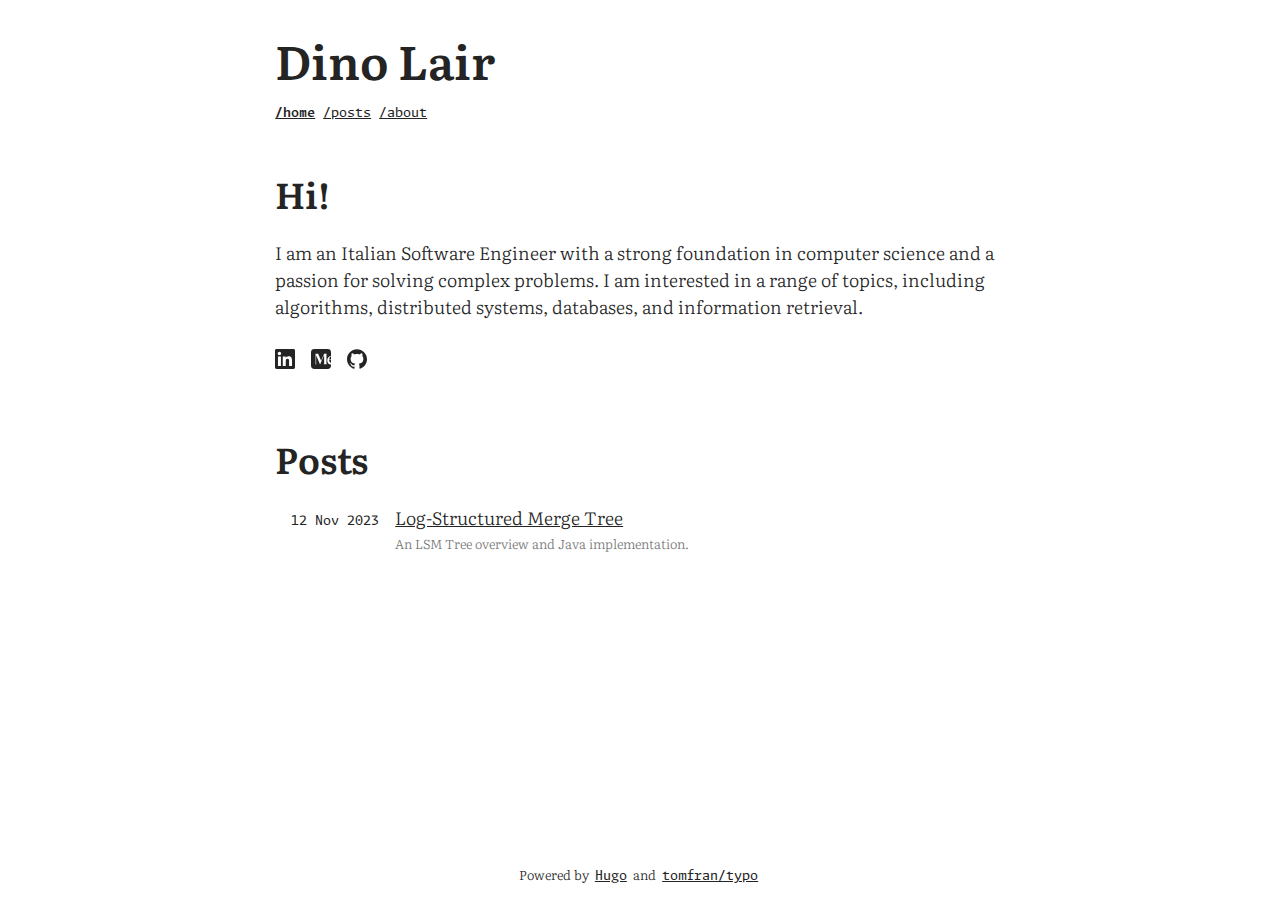
<file: index.html>
<!DOCTYPE html>
<html lang="en-us"
  dir="ltr">

<head>
	<meta name="generator" content="Hugo 0.145.0">
  <meta charset="utf-8">
<meta name="viewport" content="width=device-width">



<link rel="icon" type="image/ico" href="https://example.org//favicon.ico">
<link rel="icon" type="image/png" sizes="16x16" href="https://example.org//favicon-16x16.png">
<link rel="icon" type="image/png" sizes="32x32" href="https://example.org//favicon-32x32.png">
<link rel="icon" type="image/png" sizes="192x192" href="https://example.org//android-chrome-192x192.png">
<link rel="apple-touch-icon" sizes="180x180" href="https://example.org//apple-touch-icon.png">

<link rel="alternate" type="application/rss+xml" href="https://example.org/index.xml" title="Dino Lair">
<meta name="description" content="A Tech Blog"/>



<title>
    
    Dino Lair
    
</title>

<link rel="canonical" href="https://example.org/"/>

<meta property="og:url" content="https://example.org/">
  <meta property="og:site_name" content="Dino Lair">
  <meta property="og:title" content="Home">
  <meta property="og:description" content="A Tech Blog">
  <meta property="og:locale" content="en_us">
  <meta property="og:type" content="website">













<link rel="stylesheet" href="/assets/combined.min.0736bb2137593512e0d123d8e91bbd723a0deb151f80afd09b6777ede3747b17.css" media="all">




      <script async src="https://www.googletagmanager.com/gtag/js?id=G-xxxxxxxxx"></script>
      <script>
        var doNotTrack = false;
        if ( false ) {
          var dnt = (navigator.doNotTrack || window.doNotTrack || navigator.msDoNotTrack);
          var doNotTrack = (dnt == "1" || dnt == "yes");
        }
        if (!doNotTrack) {
          window.dataLayer = window.dataLayer || [];
          function gtag(){dataLayer.push(arguments);}
          gtag('js', new Date());
          gtag('config', 'G-xxxxxxxxx');
        }
      </script>





</head>







<body class="auto">

  <div class="content">
    <header>
      

<div class="header">

    

    <h1 class="header-title">
        <a href="https://example.org/">Dino Lair</a>
    </h1>

    <div class="flex">
        

        
        
      
        <p class="small  bold ">
            <a href="/" >
                /home
            </a>
        </p>
        
      
        <p class="small ">
            <a href="/posts" >
                /posts
            </a>
        </p>
        
      
        <p class="small ">
            <a href="/about" >
                /about
            </a>
        </p>
        
        
    </div>

    

</div>

    </header>

    <main class="main">
      






<div class="intro">
    
    <h1>Hi!</h1>
    

    
    <p>I am an Italian Software Engineer with a strong foundation in computer science and a passion for solving complex problems.
I am interested in a range of topics, including algorithms, distributed systems, databases, and information retrieval.</p>
    
</div>





<div class="social-icons">
    <a href="https://www.linkedin.com/in/user/" target="_blank"
        rel="noopener noreferrer me"
        title="Linkedin">
        <svg role="img" fill="currentColor" viewBox="0 0 24 24" xmlns="http://www.w3.org/2000/svg"><title>LinkedIn</title><path d="M20.447 20.452h-3.554v-5.569c0-1.328-.027-3.037-1.852-3.037-1.853 0-2.136 1.445-2.136 2.939v5.667H9.351V9h3.414v1.561h.046c.477-.9 1.637-1.85 3.37-1.85 3.601 0 4.267 2.37 4.267 5.455v6.286zM5.337 7.433c-1.144 0-2.063-.926-2.063-2.065 0-1.138.92-2.063 2.063-2.063 1.14 0 2.064.925 2.064 2.063 0 1.139-.925 2.065-2.064 2.065zm1.782 13.019H3.555V9h3.564v11.452zM22.225 0H1.771C.792 0 0 .774 0 1.729v20.542C0 23.227.792 24 1.771 24h20.451C23.2 24 24 23.227 24 22.271V1.729C24 .774 23.2 0 22.222 0h.003z"/></svg>
    </a>
    <a href="https://medium.com/@user" target="_blank"
        rel="noopener noreferrer me"
        title="Medium">
        <svg role="img" fill="currentColor" viewBox="0 0 24 24" xmlns="http://www.w3.org/2000/svg"><title>Medium</title><path d="M4.21 0A4.201 4.201 0 0 0 0 4.21v15.58A4.201 4.201 0 0 0 4.21 24h15.58A4.201 4.201 0 0 0 24 19.79v-1.093c-.137.013-.278.02-.422.02-2.577 0-4.027-2.146-4.09-4.832a7.592 7.592 0 0 1 .022-.708c.093-1.186.475-2.241 1.105-3.022a3.885 3.885 0 0 1 1.395-1.1c.468-.237 1.127-.367 1.664-.367h.023c.101 0 .202.004.303.01V4.211A4.201 4.201 0 0 0 19.79 0Zm.198 5.583h4.165l3.588 8.435 3.59-8.435h3.864v.146l-.019.004c-.705.16-1.063.397-1.063 1.254h-.003l.003 10.274c.06.676.424.885 1.063 1.03l.02.004v.145h-4.923v-.145l.019-.005c.639-.144.994-.353 1.054-1.03V7.267l-4.745 11.15h-.261L6.15 7.569v9.445c0 .857.358 1.094 1.063 1.253l.02.004v.147H4.405v-.147l.019-.004c.705-.16 1.065-.397 1.065-1.253V6.987c0-.857-.358-1.094-1.064-1.254l-.018-.004zm19.25 3.668c-1.086.023-1.733 1.323-1.813 3.124H24V9.298a1.378 1.378 0 0 0-.342-.047Zm-1.862 3.632c-.1 1.756.86 3.239 2.204 3.634v-3.634z"/></svg>
    </a>
    <a href="https://github.com/user" target="_blank"
        rel="noopener noreferrer me"
        title="Github">
        <svg role="img" fill="currentColor" viewBox="0 0 24 24" xmlns="http://www.w3.org/2000/svg"><title>GitHub</title><path d="M12 .297c-6.63 0-12 5.373-12 12 0 5.303 3.438 9.8 8.205 11.385.6.113.82-.258.82-.577 0-.285-.01-1.04-.015-2.04-3.338.724-4.042-1.61-4.042-1.61C4.422 18.07 3.633 17.7 3.633 17.7c-1.087-.744.084-.729.084-.729 1.205.084 1.838 1.236 1.838 1.236 1.07 1.835 2.809 1.305 3.495.998.108-.776.417-1.305.76-1.605-2.665-.3-5.466-1.332-5.466-5.93 0-1.31.465-2.38 1.235-3.22-.135-.303-.54-1.523.105-3.176 0 0 1.005-.322 3.3 1.23.96-.267 1.98-.399 3-.405 1.02.006 2.04.138 3 .405 2.28-1.552 3.285-1.23 3.285-1.23.645 1.653.24 2.873.12 3.176.765.84 1.23 1.91 1.23 3.22 0 4.61-2.805 5.625-5.475 5.92.42.36.81 1.096.81 2.22 0 1.606-.015 2.896-.015 3.286 0 .315.21.69.825.57C20.565 22.092 24 17.592 24 12.297c0-6.627-5.373-12-12-12"/></svg>
    </a>
</div>






<div class="list-container">
    
    <h1> Posts </h1>
    

    

    
    
    
    

    

    
    <div class="post-line">

    
    
    
    

    <p class="line-date">12 Nov 2023 </p>

    <div>
        <p class="line-title">
            <a href="/posts/lsm-tree/">
                Log-Structured Merge Tree
            </a>
        </p>

        
        <p class="line-summary"> An LSM Tree overview and Java implementation. </p>
        
    </div>
</div>
    

    

    
</div>


    </main>
  </div>

  <footer>
    

    
    <p>Powered by
        <a href="https://gohugo.io/">Hugo</a>
        and
        <a href="https://github.com/tomfran/typo">tomfran/typo</a>
    </p>
    
    
    


  </footer>

  

</body>

<script src="/js/theme-switch.js"></script>
<script defer src="/js/copy-code.js"></script>
</html>
</file>
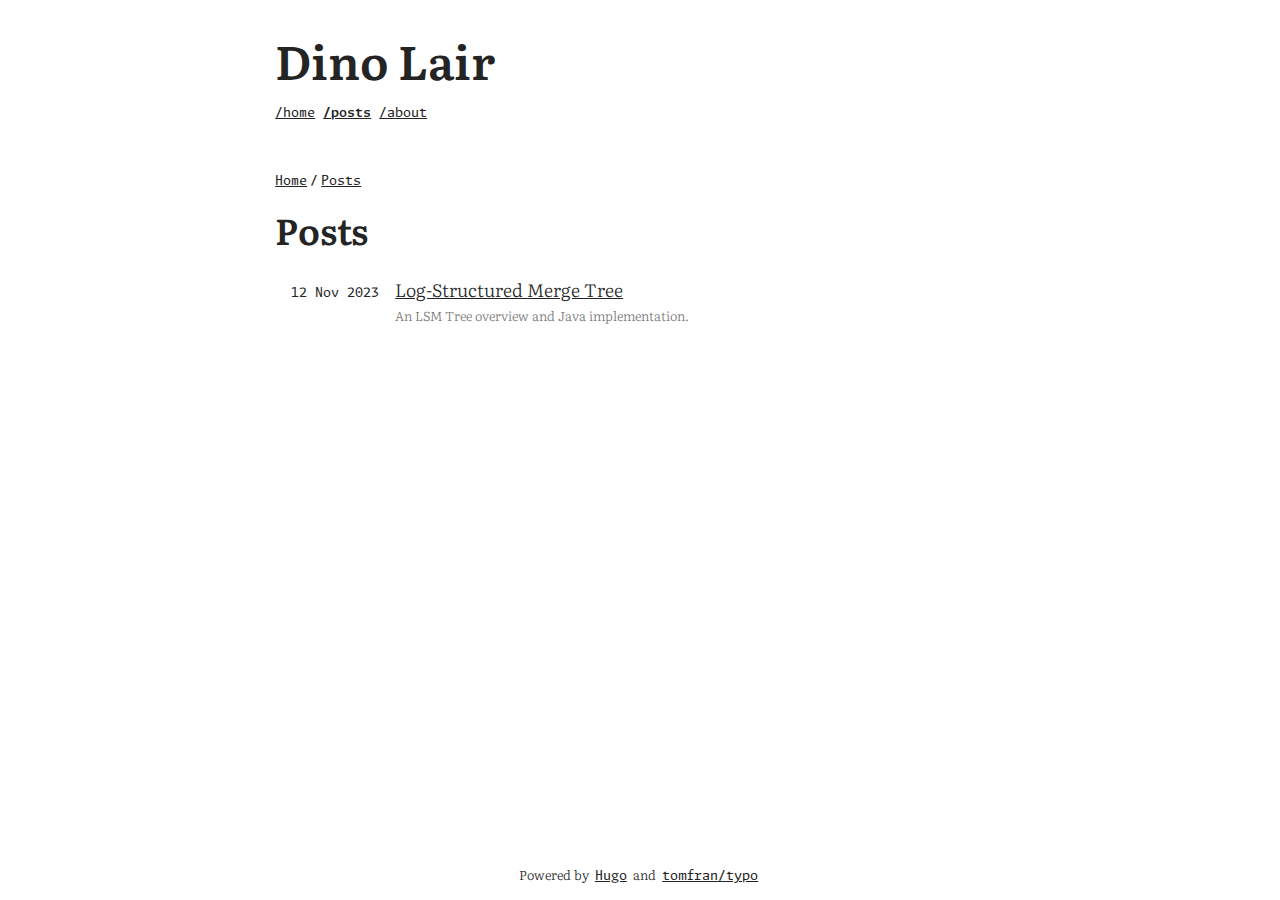
<file: posts/index.html>
<!DOCTYPE html>
<html lang="en-us"
  dir="ltr">

<head>
  <meta charset="utf-8">
<meta name="viewport" content="width=device-width">



<link rel="icon" type="image/ico" href="https://example.org//favicon.ico">
<link rel="icon" type="image/png" sizes="16x16" href="https://example.org//favicon-16x16.png">
<link rel="icon" type="image/png" sizes="32x32" href="https://example.org//favicon-32x32.png">
<link rel="icon" type="image/png" sizes="192x192" href="https://example.org//android-chrome-192x192.png">
<link rel="apple-touch-icon" sizes="180x180" href="https://example.org//apple-touch-icon.png">

<link rel="alternate" type="application/rss+xml" href="https://example.org/posts/index.xml" title="Dino Lair">
<meta name="description" content=""/>



<title>
    
    Posts | Dino Lair
    
</title>

<link rel="canonical" href="https://example.org/posts/"/>

<meta property="og:url" content="https://example.org/posts/">
  <meta property="og:site_name" content="Dino Lair">
  <meta property="og:title" content="Posts">
  <meta property="og:description" content="A Tech Blog">
  <meta property="og:locale" content="en_us">
  <meta property="og:type" content="website">













<link rel="stylesheet" href="/assets/combined.min.0736bb2137593512e0d123d8e91bbd723a0deb151f80afd09b6777ede3747b17.css" media="all">




      <script async src="https://www.googletagmanager.com/gtag/js?id=G-xxxxxxxxx"></script>
      <script>
        var doNotTrack = false;
        if ( false ) {
          var dnt = (navigator.doNotTrack || window.doNotTrack || navigator.msDoNotTrack);
          var doNotTrack = (dnt == "1" || dnt == "yes");
        }
        if (!doNotTrack) {
          window.dataLayer = window.dataLayer || [];
          function gtag(){dataLayer.push(arguments);}
          gtag('js', new Date());
          gtag('config', 'G-xxxxxxxxx');
        }
      </script>





</head>







<body class="auto">

  <div class="content">
    <header>
      

<div class="header">

    

    <h1 class="header-title">
        <a href="https://example.org/">Dino Lair</a>
    </h1>

    <div class="flex">
        

        
        
      
        <p class="small ">
            <a href="/" >
                /home
            </a>
        </p>
        
      
        <p class="small  bold ">
            <a href="/posts" >
                /posts
            </a>
        </p>
        
      
        <p class="small ">
            <a href="/about" >
                /about
            </a>
        </p>
        
        
    </div>

    

</div>

    </header>

    <main class="main">
      

<div class="list-container">

    
<div class="breadcrumbs">
    
    <a href="/">Home</a>
    <span class="breadcrumbs-separator"> / </span>
    
    <a href="/posts/">Posts</a>
</div>


    <h1>Posts</h1>
    

    

    
    
    
    

    

    

    
    <div class="post-line">

    
    
    
    

    <p class="line-date">12 Nov 2023 </p>

    <div>
        <p class="line-title">
            <a href="/posts/lsm-tree/">
                Log-Structured Merge Tree
            </a>
        </p>

        
        <p class="line-summary"> An LSM Tree overview and Java implementation. </p>
        
    </div>
</div>
    

    

    

</div>

    </main>
  </div>

  <footer>
    

    
    <p>Powered by
        <a href="https://gohugo.io/">Hugo</a>
        and
        <a href="https://github.com/tomfran/typo">tomfran/typo</a>
    </p>
    
    
    


  </footer>

  

</body>

<script src="/js/theme-switch.js"></script>
<script defer src="/js/copy-code.js"></script>
</html>
</file>
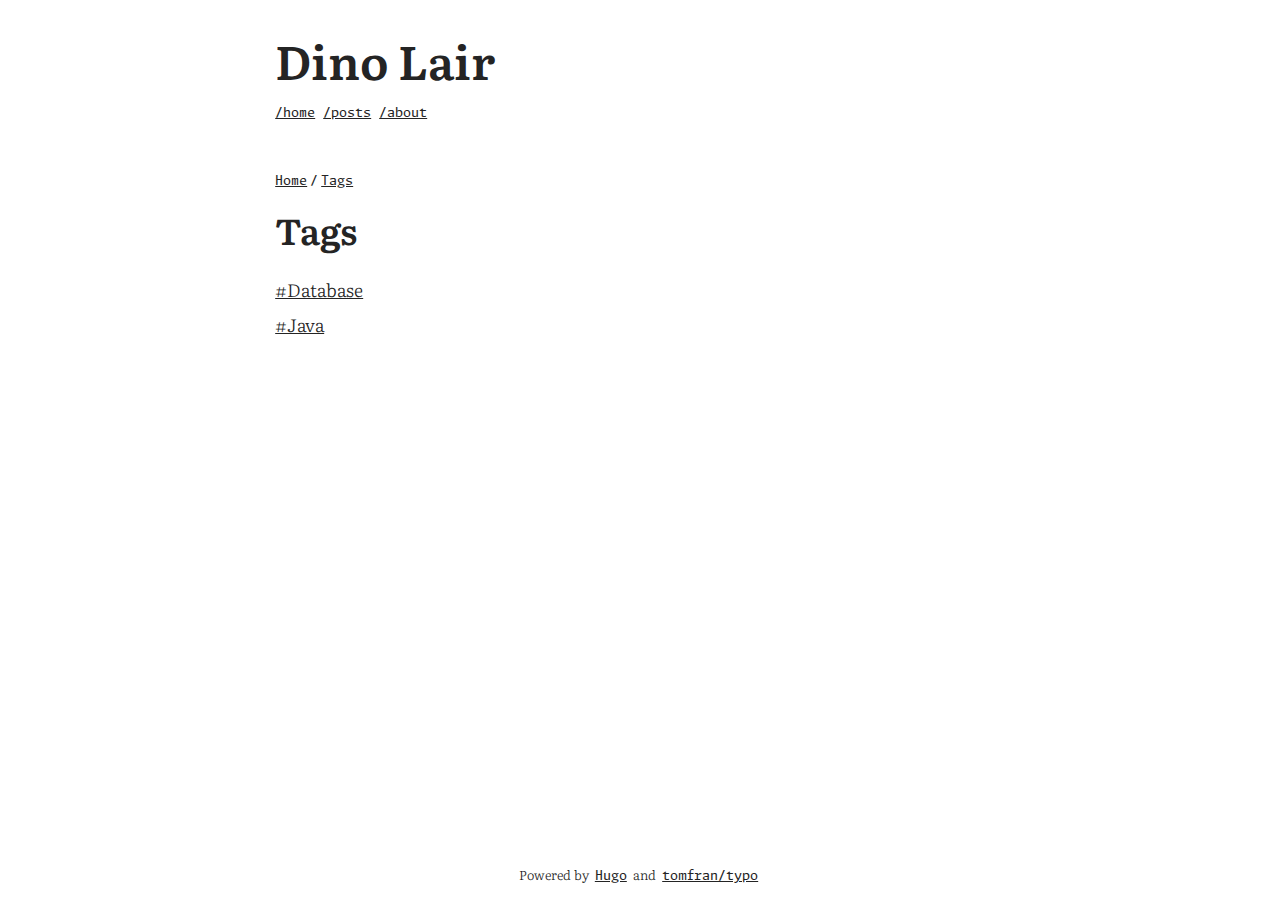
<file: tags/index.html>
<!DOCTYPE html>
<html lang="en-us"
  dir="ltr">

<head>
  <meta charset="utf-8">
<meta name="viewport" content="width=device-width">



<link rel="icon" type="image/ico" href="https://example.org//favicon.ico">
<link rel="icon" type="image/png" sizes="16x16" href="https://example.org//favicon-16x16.png">
<link rel="icon" type="image/png" sizes="32x32" href="https://example.org//favicon-32x32.png">
<link rel="icon" type="image/png" sizes="192x192" href="https://example.org//android-chrome-192x192.png">
<link rel="apple-touch-icon" sizes="180x180" href="https://example.org//apple-touch-icon.png">

<link rel="alternate" type="application/rss+xml" href="https://example.org/tags/index.xml" title="Dino Lair">
<meta name="description" content=""/>



<title>
    
    Tags | Dino Lair
    
</title>

<link rel="canonical" href="https://example.org/tags/"/>

<meta property="og:url" content="https://example.org/tags/">
  <meta property="og:site_name" content="Dino Lair">
  <meta property="og:title" content="Tags">
  <meta property="og:description" content="A Tech Blog">
  <meta property="og:locale" content="en_us">
  <meta property="og:type" content="website">













<link rel="stylesheet" href="/assets/combined.min.0736bb2137593512e0d123d8e91bbd723a0deb151f80afd09b6777ede3747b17.css" media="all">




      <script async src="https://www.googletagmanager.com/gtag/js?id=G-xxxxxxxxx"></script>
      <script>
        var doNotTrack = false;
        if ( false ) {
          var dnt = (navigator.doNotTrack || window.doNotTrack || navigator.msDoNotTrack);
          var doNotTrack = (dnt == "1" || dnt == "yes");
        }
        if (!doNotTrack) {
          window.dataLayer = window.dataLayer || [];
          function gtag(){dataLayer.push(arguments);}
          gtag('js', new Date());
          gtag('config', 'G-xxxxxxxxx');
        }
      </script>





</head>







<body class="auto">

  <div class="content">
    <header>
      

<div class="header">

    

    <h1 class="header-title">
        <a href="https://example.org/">Dino Lair</a>
    </h1>

    <div class="flex">
        

        
        
      
        <p class="small ">
            <a href="/" >
                /home
            </a>
        </p>
        
      
        <p class="small ">
            <a href="/posts" >
                /posts
            </a>
        </p>
        
      
        <p class="small ">
            <a href="/about" >
                /about
            </a>
        </p>
        
        
    </div>

    

</div>

    </header>

    <main class="main">
      

<div class="list-container">

    
<div class="breadcrumbs">
    
    <a href="/">Home</a>
    <span class="breadcrumbs-separator"> / </span>
    
    <a href="/tags/">Tags</a>
</div>


    <h1>Tags</h1>
    

    

    
    
    
    

    

    

    
    <div class="tag-line">
    <div>
        <p class="tag-title">
            <a href="/tags/database/">#Database</a>
        </p>
    </div>
</div>
    

    

    
    <div class="tag-line">
    <div>
        <p class="tag-title">
            <a href="/tags/java/">#Java</a>
        </p>
    </div>
</div>
    

    

    

</div>

    </main>
  </div>

  <footer>
    

    
    <p>Powered by
        <a href="https://gohugo.io/">Hugo</a>
        and
        <a href="https://github.com/tomfran/typo">tomfran/typo</a>
    </p>
    
    
    


  </footer>

  

</body>

<script src="/js/theme-switch.js"></script>
<script defer src="/js/copy-code.js"></script>
</html>
</file>
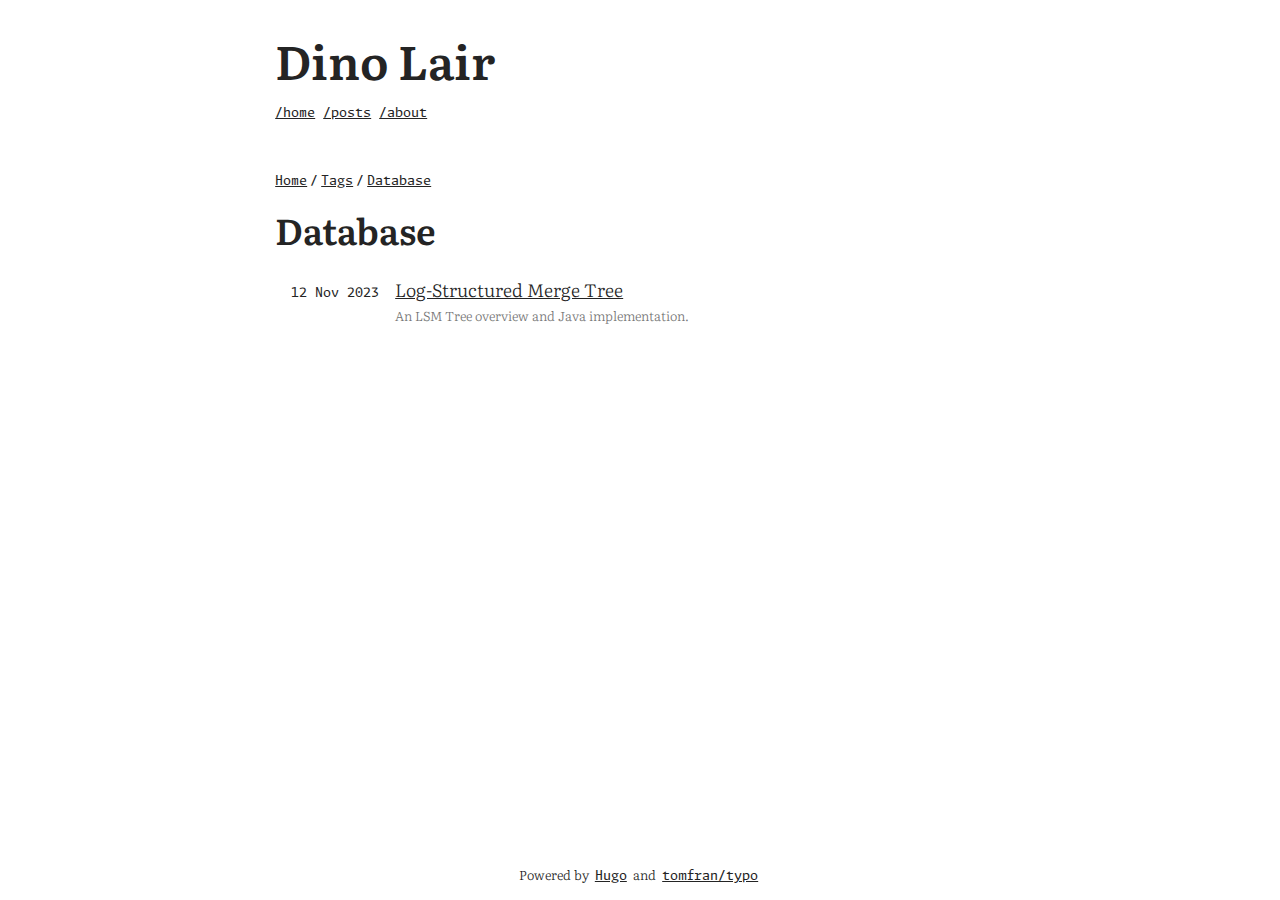
<file: tags/database/index.html>
<!DOCTYPE html>
<html lang="en-us"
  dir="ltr">

<head>
  <meta charset="utf-8">
<meta name="viewport" content="width=device-width">



<link rel="icon" type="image/ico" href="https://example.org//favicon.ico">
<link rel="icon" type="image/png" sizes="16x16" href="https://example.org//favicon-16x16.png">
<link rel="icon" type="image/png" sizes="32x32" href="https://example.org//favicon-32x32.png">
<link rel="icon" type="image/png" sizes="192x192" href="https://example.org//android-chrome-192x192.png">
<link rel="apple-touch-icon" sizes="180x180" href="https://example.org//apple-touch-icon.png">

<link rel="alternate" type="application/rss+xml" href="https://example.org/tags/database/index.xml" title="Dino Lair">
<meta name="description" content=""/>



<title>
    
    Database | Dino Lair
    
</title>

<link rel="canonical" href="https://example.org/tags/database/"/>

<meta property="og:url" content="https://example.org/tags/database/">
  <meta property="og:site_name" content="Dino Lair">
  <meta property="og:title" content="Database">
  <meta property="og:description" content="A Tech Blog">
  <meta property="og:locale" content="en_us">
  <meta property="og:type" content="website">













<link rel="stylesheet" href="/assets/combined.min.0736bb2137593512e0d123d8e91bbd723a0deb151f80afd09b6777ede3747b17.css" media="all">




      <script async src="https://www.googletagmanager.com/gtag/js?id=G-xxxxxxxxx"></script>
      <script>
        var doNotTrack = false;
        if ( false ) {
          var dnt = (navigator.doNotTrack || window.doNotTrack || navigator.msDoNotTrack);
          var doNotTrack = (dnt == "1" || dnt == "yes");
        }
        if (!doNotTrack) {
          window.dataLayer = window.dataLayer || [];
          function gtag(){dataLayer.push(arguments);}
          gtag('js', new Date());
          gtag('config', 'G-xxxxxxxxx');
        }
      </script>





</head>







<body class="auto">

  <div class="content">
    <header>
      

<div class="header">

    

    <h1 class="header-title">
        <a href="https://example.org/">Dino Lair</a>
    </h1>

    <div class="flex">
        

        
        
      
        <p class="small ">
            <a href="/" >
                /home
            </a>
        </p>
        
      
        <p class="small ">
            <a href="/posts" >
                /posts
            </a>
        </p>
        
      
        <p class="small ">
            <a href="/about" >
                /about
            </a>
        </p>
        
        
    </div>

    

</div>

    </header>

    <main class="main">
      

<div class="list-container">

    
<div class="breadcrumbs">
    
    <a href="/">Home</a>
    <span class="breadcrumbs-separator"> / </span>
    
    <a href="/tags/">Tags</a>
    <span class="breadcrumbs-separator"> / </span>
    
    <a href="/tags/database/">Database</a>
</div>


    <h1>Database</h1>
    

    

    
    
    
    

    

    

    
    <div class="post-line">

    
    
    
    

    <p class="line-date">12 Nov 2023 </p>

    <div>
        <p class="line-title">
            <a href="/posts/lsm-tree/">
                Log-Structured Merge Tree
            </a>
        </p>

        
        <p class="line-summary"> An LSM Tree overview and Java implementation. </p>
        
    </div>
</div>
    

    

    

</div>

    </main>
  </div>

  <footer>
    

    
    <p>Powered by
        <a href="https://gohugo.io/">Hugo</a>
        and
        <a href="https://github.com/tomfran/typo">tomfran/typo</a>
    </p>
    
    
    


  </footer>

  

</body>

<script src="/js/theme-switch.js"></script>
<script defer src="/js/copy-code.js"></script>
</html>
</file>
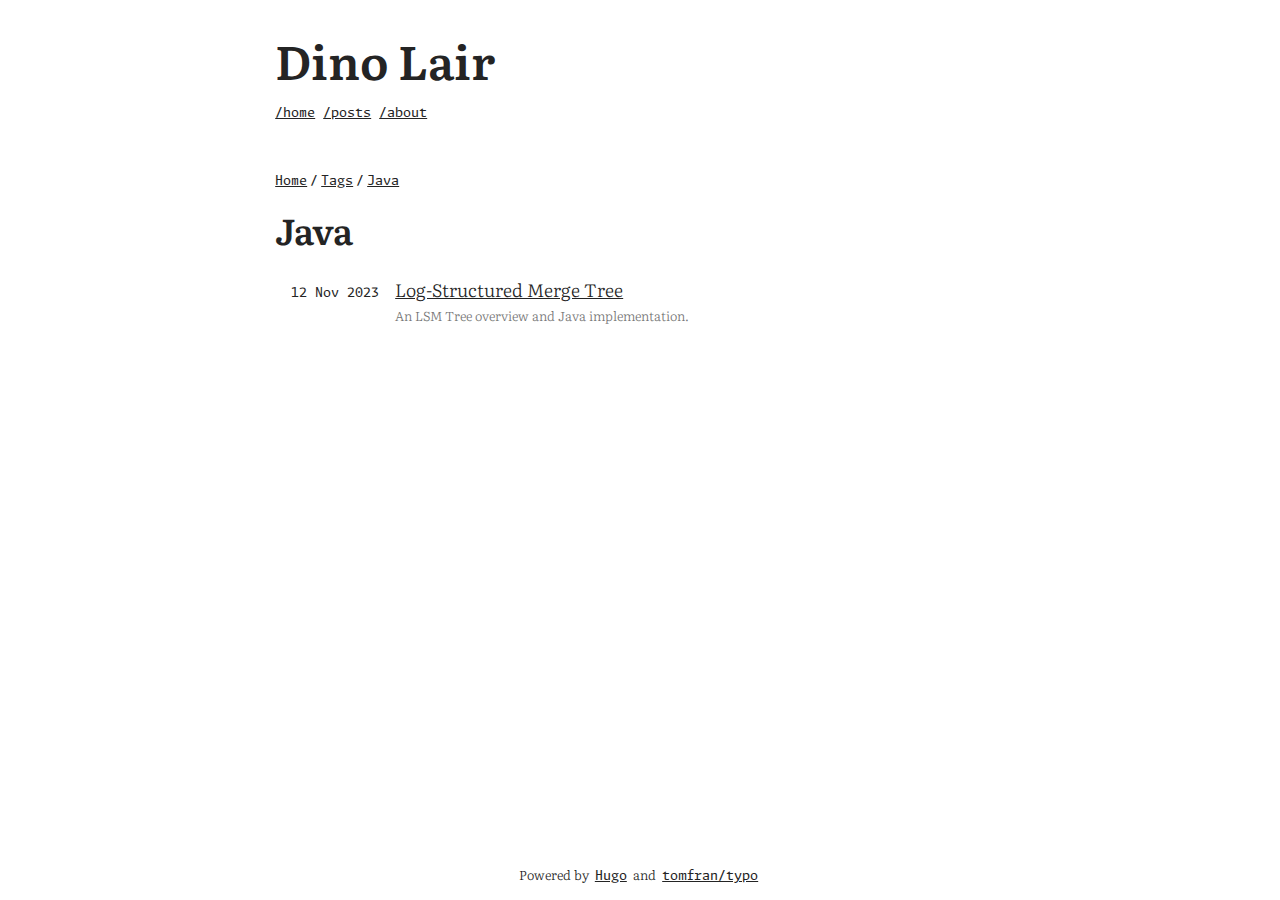
<file: tags/java/index.html>
<!DOCTYPE html>
<html lang="en-us"
  dir="ltr">

<head>
  <meta charset="utf-8">
<meta name="viewport" content="width=device-width">



<link rel="icon" type="image/ico" href="https://example.org//favicon.ico">
<link rel="icon" type="image/png" sizes="16x16" href="https://example.org//favicon-16x16.png">
<link rel="icon" type="image/png" sizes="32x32" href="https://example.org//favicon-32x32.png">
<link rel="icon" type="image/png" sizes="192x192" href="https://example.org//android-chrome-192x192.png">
<link rel="apple-touch-icon" sizes="180x180" href="https://example.org//apple-touch-icon.png">

<link rel="alternate" type="application/rss+xml" href="https://example.org/tags/java/index.xml" title="Dino Lair">
<meta name="description" content=""/>



<title>
    
    Java | Dino Lair
    
</title>

<link rel="canonical" href="https://example.org/tags/java/"/>

<meta property="og:url" content="https://example.org/tags/java/">
  <meta property="og:site_name" content="Dino Lair">
  <meta property="og:title" content="Java">
  <meta property="og:description" content="A Tech Blog">
  <meta property="og:locale" content="en_us">
  <meta property="og:type" content="website">













<link rel="stylesheet" href="/assets/combined.min.0736bb2137593512e0d123d8e91bbd723a0deb151f80afd09b6777ede3747b17.css" media="all">




      <script async src="https://www.googletagmanager.com/gtag/js?id=G-xxxxxxxxx"></script>
      <script>
        var doNotTrack = false;
        if ( false ) {
          var dnt = (navigator.doNotTrack || window.doNotTrack || navigator.msDoNotTrack);
          var doNotTrack = (dnt == "1" || dnt == "yes");
        }
        if (!doNotTrack) {
          window.dataLayer = window.dataLayer || [];
          function gtag(){dataLayer.push(arguments);}
          gtag('js', new Date());
          gtag('config', 'G-xxxxxxxxx');
        }
      </script>





</head>







<body class="auto">

  <div class="content">
    <header>
      

<div class="header">

    

    <h1 class="header-title">
        <a href="https://example.org/">Dino Lair</a>
    </h1>

    <div class="flex">
        

        
        
      
        <p class="small ">
            <a href="/" >
                /home
            </a>
        </p>
        
      
        <p class="small ">
            <a href="/posts" >
                /posts
            </a>
        </p>
        
      
        <p class="small ">
            <a href="/about" >
                /about
            </a>
        </p>
        
        
    </div>

    

</div>

    </header>

    <main class="main">
      

<div class="list-container">

    
<div class="breadcrumbs">
    
    <a href="/">Home</a>
    <span class="breadcrumbs-separator"> / </span>
    
    <a href="/tags/">Tags</a>
    <span class="breadcrumbs-separator"> / </span>
    
    <a href="/tags/java/">Java</a>
</div>


    <h1>Java</h1>
    

    

    
    
    
    

    

    

    
    <div class="post-line">

    
    
    
    

    <p class="line-date">12 Nov 2023 </p>

    <div>
        <p class="line-title">
            <a href="/posts/lsm-tree/">
                Log-Structured Merge Tree
            </a>
        </p>

        
        <p class="line-summary"> An LSM Tree overview and Java implementation. </p>
        
    </div>
</div>
    

    

    

</div>

    </main>
  </div>

  <footer>
    

    
    <p>Powered by
        <a href="https://gohugo.io/">Hugo</a>
        and
        <a href="https://github.com/tomfran/typo">tomfran/typo</a>
    </p>
    
    
    


  </footer>

  

</body>

<script src="/js/theme-switch.js"></script>
<script defer src="/js/copy-code.js"></script>
</html>
</file>
<file: assets/combined.min.0736bb2137593512e0d123d8e91bbd723a0deb151f80afd09b6777ede3747b17.css>
*,::after,::before{box-sizing:border-box}html{-webkit-tap-highlight-color:transparent;overflow-y:scroll;-webkit-text-size-adjust:100%;text-size-adjust:100%}a,button,body,h1,h2,h3,h4,h5,h6{color:var(--primary)}body{font-family:-apple-system,BlinkMacSystemFont,segoe ui,Roboto,Oxygen,Ubuntu,Cantarell,open sans,helvetica neue,sans-serif;font-size:18px;line-height:1.6;word-break:break-word;background:var(--theme)}article,aside,figcaption,figure,header,hgroup,main,nav,section,table{display:block}h1,h2,h3,h4,h5,h6{line-height:1.2}h1,h2,h3,h4,h5,h6,p{margin-top:0;margin-bottom:0}ul,ol{padding:0}a{text-decoration:none}body,figure,ul{margin:0}table{width:100%;border-collapse:collapse;border-spacing:0;overflow-x:auto;word-break:keep-all}button,input,textarea{padding:0;font:inherit;background:0 0;border:0}input,textarea{outline:0}button,input[type=button],input[type=submit]{cursor:pointer}input:-webkit-autofill,textarea:-webkit-autofill{box-shadow:0 0 0 50px var(--theme)inset}img{display:block;max-width:100%}:root{--main-width:780px;--main-padding:1.4em;--main-padding-bottom:3rem;--caption-padding:calc(.25 * var(--main-padding));--header-top-gap:2rem;--header-bottom-gap:2rem;--header-menu-side-gap:.5rem;--header-menu-top-gap:1rem;--font-body:'Literata', Georgia, Cambria, 'Noto Serif', 'Droif Serif', ui-serif, serif;--font-mono:"Monaspace", ui-monospace, monospace;--h1-margin-top:2rem;--h1-margin-bottom:1.5rem;--h2-margin-top:2rem;--h2-margin-bottom:1.5rem;--hx-margin-top:1.5rem;--hx-margin-bottom:1rem;--p-margin-top:1rem;--p-margin-bottom:1rem;--code-margin-top:2rem;--code-margin-bottom:2rem;--h1-font-size:2em;--h2-font-size:1.8em;--hx-font-size:1.3em;--p-font-size:1em;--p-line-height:1.5em;--caption-font-size:.8em;--li-indent:2rem;--ul-margin-top:1rem;--ul-margin-bottom:1rem;--li-checkbox-size:0.8em;--toc-margin-top:2rem;--toc-margin-bottom:3rem;--code-padding:1.5rem;--code-border-radius:10px;--copy-code-button-border-radius:7px;--social-icons-bottom-margin:3rem;--footer-height:3rem;--content-height:calc(100vh - var(--footer-height));--figure-img-max-height:800px;--table-cell-padding:.5rem;--table-margin-top:1.5rem;--table-margin-bottom:1.5rem}@media screen and (max-width:1024px){:root{--main-width:750px;--header-top-gap:1rem;--caption-padding:calc(.25 * var(--main-padding))}}@media screen and (max-width:640px){:root{--header-top-gap:1rem;--social-icons-bottom-margin:0rem;--caption-padding:calc(2 * var(--main-padding))}}.flex{display:flex;flex-wrap:wrap}.bold{font-weight:700}.italic{font-style:italic}.small{font-size:medium}.monospace{font-family:var(--font-mono)}@font-face{font-family:literata;src:url(/fonts/Literata/Literata-Light.woff2)format('woff2');font-weight:light;font-style:normal;font-display:swap}@font-face{font-family:literata;src:url(/fonts/Literata/Literata-LightItalic.woff2)format('woff2');font-weight:light;font-style:italic;font-display:swap}@font-face{font-family:literata;src:url(/fonts/Literata/Literata-SemiBold.woff2)format('woff2');font-weight:700;font-style:normal;font-display:swap}@font-face{font-family:literata;src:url(/fonts/Literata/Literata-SemiBoldItalic.woff2)format('woff2');font-weight:700;font-style:italic;font-display:swap}@font-face{font-family:monaspace;src:url(/fonts/Monaspace/MonaspaceArgon-Regular.woff)format('woff');font-weight:400;font-style:normal;font-display:swap}@font-face{font-family:monaspace;src:url(/fonts/Monaspace/MonaspaceArgon-SemiBold.woff)format('woff');font-weight:700;font-style:normal;font-display:swap}html{scroll-behavior:smooth}body{font-family:var(--font-body);margin:auto;max-width:var(--main-width);padding-left:var(--main-padding);padding-right:var(--main-padding);color:var(--content-primary);background:var(--background)}.content{min-height:var(--content-height)!important}h1{margin-top:var(--h1-margin-top);margin-bottom:var(--h1-margin-bottom);font-size:var(--h1-font-size)}h2{margin-top:var(--h2-margin-top);margin-bottom:var(--h2-margin-bottom);font-size:var(--h2-font-size)}h3,h4,h5,h6{font-size:var(--hx-font-size);margin-top:var(--hx-margin-top);margin-bottom:var(--hx-margin-bottom)}.heading{.anchor { text-decoration: none; font-weight: normal; color: var(--content-secondary); visibility: hidden; font-size: 0.9em; font-family: var(--font-mono); } &:hover .anchor { visibility: visible; }}p{margin-top:var(--p-margin-top);margin-bottom:var(--p-margin-bottom);font-size:var(--p-font-size);line-height:var(--p-line-height)}li{margin-left:var(--li-indent);&:has(> input[type="checkbox"]) { list-style-type:none; } & > input[type="checkbox"] { width:var(--li-checkbox-size); height:var(--li-checkbox-size); margin:0 0.2em 0.15em -1.25em; vertical-align:middle; }}a{text-decoration:underline}input{.dark & { color-scheme: dark; }}.copy-code-button{background-color:var(--background);font-family:var(--font-mono);padding:3px 6px;font-size:.8em;border-radius:var(--copy-code-button-border-radius);position:absolute;top:10px;right:10px;z-index:1;display:none;border:1px solid var(--code-border)}pre:hover .copy-code-button{display:block}pre{position:relative;padding:var(--code-padding);border:1px solid var(--code-border);overflow:scroll;border-radius:var(--code-border-radius);margin-top:var(--code-margin-top);margin-bottom:var(--code-margin-bottom);background-color:var(--code-background)!important;overflow-x:auto;-ms-overflow-style:none;scrollbar-width:none;line-height:1.3em}pre::-webkit-scrollbar{display:none}code span{display:inline!important}code{-webkit-font-smoothing:antialiased;-moz-font-feature-settings:"liga=1, dlig=1";-ms-font-feature-settings:"liga","dlig";-webkit-font-feature-settings:"liga","dlig";-o-font-feature-settings:"liga","dlig";font-feature-settings:"liga","dlig";font-variant-ligatures:contextual;font-family:var(--font-mono);font-size:.9em;line-height:0}.katex-display{overflow-x:auto;overflow-y:hidden;-ms-overflow-style:none;scrollbar-width:none}.katex-display::-webkit-scrollbar{display:none}.footnotes{margin-top:3rem;border-style:none}hr{border:none;height:1px;background:var(--content-secondary);margin-top:2rem;margin-bottom:2rem}.header{padding-top:var(--header-top-gap);margin-bottom:var(--header-bottom-gap)}.header p{font-size:small;font-family:var(--font-mono);margin-top:var(--header-menu-top-gap);margin-right:var(--header-menu-side-gap)}.header-title{font-size:2.6em;font-weight:700;margin-bottom:0;margin-top:0}.header-title a{text-decoration:none}footer{font-size:small;display:flex;justify-content:center;align-items:center;max-height:var(--footer-height)}footer a{font-family:var(--font-mono);margin-left:.2rem;margin-right:.2rem}.post-line{margin-bottom:.5rem;display:flex;align-items:baseline}.tag-line{margin-bottom:.5rem;display:flex;align-items:baseline}.post-line p{margin-top:0;margin-bottom:0}.line-date{font-size:small;font-family:var(--font-mono);min-width:120px;max-width:120px;text-align:right;padding-right:1rem;margin-top:0;margin-bottom:0}.line-title{margin:0}.tag-title{margin:0}.line-summary{font-size:small;margin-top:.2rem!important;color:var(--content-secondary)}.list-container{padding-bottom:3rem}.pagination{display:flex;align-items:center;margin-top:1rem;margin-bottom:0;justify-content:center}.pagination-control{min-width:3rem;margin-left:.5rem;margin-right:.5rem;text-align:center;align-items:center}.page-number{min-width:3rem;margin-left:.5rem;margin-right:.5rem;display:flex;align-items:center;justify-content:center;align-items:center;font-weight:700}.social-icons{padding:12px 0;margin-bottom:var(--social-icons-bottom-margin)}.social-icons a{text-decoration:none}.social-icons a:not(:last-of-type){margin-inline-end:12px}.social-icons a svg{height:20px;width:20px}.single-intro-container{margin-top:1rem;margin-bottom:2rem}.single-title{margin-bottom:.5rem}.single-readtime{margin-top:.5rem;color:var(--content-secondary)}.single-summary{margin-bottom:0;color:var(--content-secondary)}.single-content{margin-bottom:5rem}.single-tags{margin-top:-1rem}.single-tags span{margin-right:.3rem}.single-pagination{margin-top:3rem;margin-bottom:3rem}.single-pagination a{margin-left:.4rem;margin-right:.4rem}.single-pagination hr{margin:0}.single-pagination-text{display:flex;justify-content:center;align-items:center;min-height:100%}.single-pagination-prev{min-width:50%;margin-top:1rem;margin-bottom:1rem;text-align:right}.single-pagination-next{min-width:50%;margin-top:1rem;margin-bottom:1rem;text-align:left}.single-pagination-container-next{display:flex;min-height:100%;padding:.5rem}.single-pagination-container-prev{display:flex;min-height:100%;padding:.5rem;float:right}.toc{font-size:var(--p-font-size);line-height:calc(.9 * var(--p-line-height));margin-top:var(--toc-margin-top);margin-bottom:var(--toc-margin-bottom)}.toc ul{margin-top:.1rem;margin-bottom:.1rem}.toc li{margin-top:.1rem;margin-bottom:.1rem}.autonumber{counter-reset:h2-counter 0}.autonumber h2{counter-increment:h2-counter 1;counter-reset:h3-counter 0}.autonumber h3{counter-increment:h3-counter 1;counter-reset:h4-counter 0}.autonumber h4{counter-increment:h4-counter 1}.autonumber h2:before{content:counter(h2-counter)"\00a0\00a0"}.autonumber h3:before{content:counter(h2-counter)"." counter(h3-counter)"\00a0\00a0"}.autonumber h4:before{content:counter(h2-counter)"." counter(h3-counter)"." counter(h4-counter)"\00a0\00a0"}figure>div{width:100%;display:flex;justify-content:center}figure img{max-width:100%;max-height:var(--figure-img-max-height);width:auto;height:auto;margin-inline:auto}.dark .img-light{display:none!important}.light .img-dark{display:none!important}.img-small div{display:flex;align-items:center;justify-content:center}.img-small img{max-height:calc(var(--figure-img-max-height) * .8)}.img-small div:first-child{height:80%;width:80%;margin:auto}.img-full div{display:flex;align-items:center;justify-content:center}.img-full img{height:auto;width:100vw!important;max-width:100vw!important}.caption-container{display:flex;justify-content:center}figcaption{color:var(--content-secondary);padding-left:var(--caption-padding);padding-right:var(--caption-padding);font-size:var(--caption-font-size);margin-top:1rem;margin-bottom:1rem}.not-found{display:flex;align-items:center;justify-content:center}.not-found div{text-align:center}.not-found div h1{font-size:6rem;margin-bottom:3rem}.breadcrumbs{font-size:small;margin-bottom:calc(-.5 * var(--h1-margin-top));font-family:var(--font-mono)}.breadcrumbs span{margin-right:-5px;margin-left:-5px}.giscus{margin-top:3rem}.back-to-top{text-align:center;font-family:var(--font-mono);font-size:small;margin-bottom:2rem}p code{background-color:var(--code-background);border-radius:3px;padding:2px}table{border-collapse:collapse;margin-top:var(--table-margin-top);margin-bottom:var(--table-margin-bottom);font-size:var(--p-font-size);line-height:var(--p-line-height);color:var(--content-primary)}th,td{padding:var(--table-cell-padding);border:1px solid var(--code-border);text-align:left}th{background-color:var(--code-background);font-weight:700}table code{background-color:var(--code-background);border-radius:3px;padding:2px}blockquote{margin:1.5rem;margin-left:0;margin-right:0;border-left:solid 2px;color:var(--content-secondary)}blockquote p{margin-left:1rem;margin-right:1rem}:root{--content-primary:rgb(36, 36, 36);--content-secondary:rgb(117, 117, 117);--background:rgb(255, 255, 255);--code-background:rgb(249, 249, 249);--code-border:rgb(229, 229, 229)}.dark{--content-primary:rgb(218, 218, 218);--content-secondary:rgb(140, 140, 140);--background:rgb(20, 20, 20);--code-background:rgb(30, 30, 30);--code-border:rgb(50, 50, 50)}:root{--content-primary:rgb(36, 36, 36);--content-secondary:rgb(117, 117, 117);--background:rgb(255, 255, 255);--code-background:rgb(249, 249, 249);--code-border:rgb(229, 229, 229)}.dark{--content-primary:rgb(218, 218, 218);--content-secondary:rgb(140, 140, 140);--background:rgb(20, 20, 20);--code-background:rgb(30, 30, 30);--code-border:rgb(50, 50, 50)}
</file>
